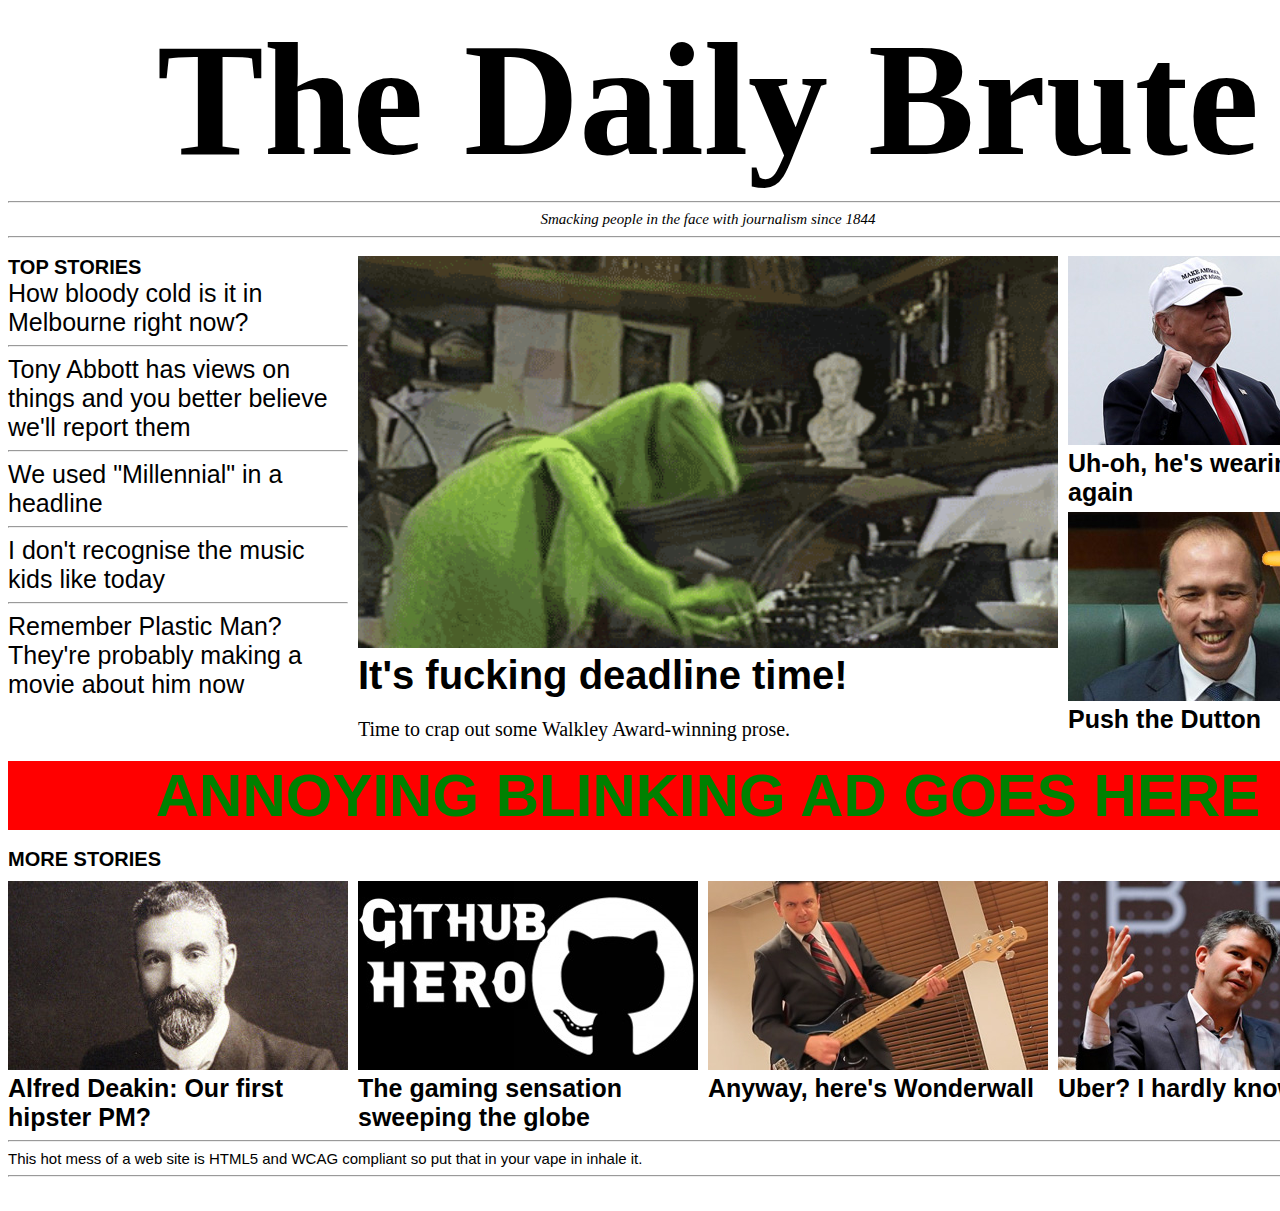
<file: index.html>
<!DOCTYPE html>
<html lang="en">
<head>
  <meta charset="utf-8">
  <title>The Daily Brute - I suppose you can call it news</title>
<link rel="stylesheet" href="style.css">

</head>
<body>
  <div class="all">

  <header class="mast">
  <h1>The Daily Brute</h1>
</header>

  <hr>

<div class="tagline">
  Smacking people in the face with journalism since 1844
</div>

<hr>

<aside class="breaking">
  <h2>TOP STORIES
  </h2>
  <a href="http://www.news.com.au/technology/environment/record-breaking-cold-weather-hits-australias-south-east/news-story/50906eac539b4fa9303ae95302b7f36b"><h3>How bloody cold is it in Melbourne right now?</h3></a>
  <hr>
  <a href="http://www.smh.com.au/federal-politics/political-news/were-at-a-low-ebb-tony-abbott-bashes-liberal-leadership-in-leaked-audio-20170704-gx4pee.html"><h3>Tony Abbott has views on things and you better believe we'll report them</h3></a>
  <hr>
  <a href="http://www.news.com.au/finance/business/weve-raised-generation-hopeless-millennials-who-lack-basic-life-and-workplace-skills-and-its-a-big-issue/news-story/f3256c05c19c356002103eb50e50cee1"><h3>We used "Millennial" in a headline</h3></a>
  <hr>
<a href="http://thefix.nine.com.au/2017/06/20/07/49/justin-bieber-hanson-chlamydia"><h3>I don't recognise the music kids like today </h3></a>
<hr>
<a href="https://editorial.rottentomatoes.com/article/plastic-man-v-elongated-man-is-happening-and-more-movie-news/"><h3>Remember Plastic Man? They're probably making a movie about him now</h3></a>
</aside>

  <article class="hero">
    <a href="http://www.walkleys.com/awards/"><img src="kermit.gif" alt="Picture of Kermit the Frog">
    <h2>It's fucking deadline time!</h2>
    <p>Time to crap out some Walkley Award-winning prose.</p></a>
</article>

<aside class="sidestory-container">

<article class="sidestory">
  <a href="http://www.hindustantimes.com/world-news/make-america-great-again-donald-trump-surprises-couple-at-wedding-reception/story-ecY8SZ9HGYL6RnSU7wxohN.html"><img src="Trump.jpg" alt="President Donald Trump">
  <h3>Uh-oh, he's wearing the hat again</h3></a>

</article>

<article class="sidestory">
  <a href="http://www.smh.com.au/federal-politics/political-news/two-australian-citizens-wrongly-sent-to-immigration-detention-department-confirms-20170704-gx4rss.html"><img src="Dutton.jpg" alt="Peter Dutton">
    <h3>Push the Dutton</h3></a>
</article>

</aside>
<br>
<section class="ad">
  <h2>ANNOYING BLINKING AD GOES HERE</h2>
</section>
<br>

<section class="morestory-container">
  <h2>MORE STORIES
  </h2>

<article class="morestory">
  <a href="http://adb.anu.edu.au/biography/deakin-alfred-5927"><img src="Deakin.jpg" alt="Alfred Deakin">
  <h3>Alfred Deakin: Our first hipster PM?</h3></a>

</article>

<article class="morestory">
  <a href="https://github.com/"><img src="GithubHero.jpg" alt="Git Hub Hero logo">
  <h3>The gaming sensation sweeping the globe</h3></a>

</article>

<article class="morestory">
  <a href="http://andrise.com/australias-politicians-are-cooler-than-yours/"><img src="xeno.jpg" alt="Nick Xenophon">
  <h3>Anyway, here's Wonderwall</h3></a>
</article>

<article class="morestory">
  <a href="http://www.abc.net.au/news/2017-06-21/uber-ceo-travis-kalanick-resigns/8639386"><img src="Uber.jpg" alt="Uber CEO Travis Kalanick">
  <h3>Uber? I hardly know her</h3></a>
</article>

</section>

<br class="botbreak">
<hr>
<footer>This hot mess of a web site is HTML5 and WCAG compliant so put that in your vape in inhale it.</footer>
<hr>
<br>
</div>
</body>
</html>
</file>
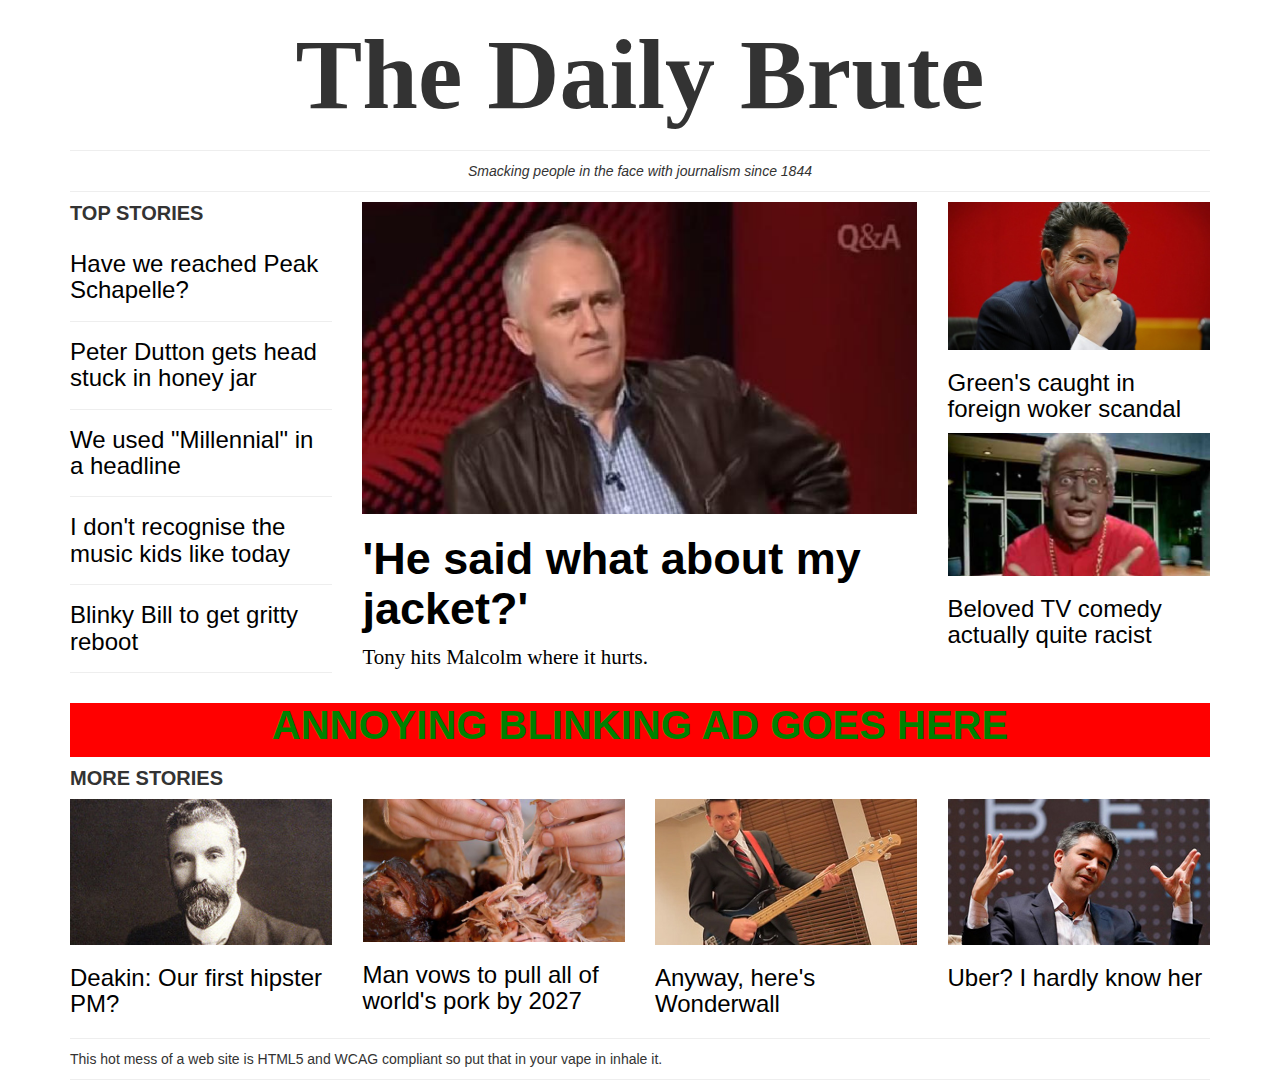
<file: bootstrap/index.html>
<!DOCTYPE html>
<html lang="en">
<head>
  <meta charset="UTF-8">
  <meta name="viewport" content="width=device-width, initial-scale=1.0">
  <meta http-equiv="X-UA-Compatible" content="ie=edge">
  <!-- Latest compiled and minified CSS -->
  <link rel="stylesheet" href="https://maxcdn.bootstrapcdn.com/bootstrap/3.3.7/css/bootstrap.min.css" integrity="sha384-BVYiiSIFeK1dGmJRAkycuHAHRg32OmUcww7on3RYdg4Va+PmSTsz/K68vbdEjh4u" crossorigin="anonymous">
  <link rel="stylesheet" href="style.css">
  <script src="https://ajax.googleapis.com/ajax/libs/jquery/3.2.1/jquery.min.js"></script>
  <script src="https://maxcdn.bootstrapcdn.com/bootstrap/3.3.7/js/bootstrap.min.js"></script>
  <title>
    The Daily Brute - I suppose you could call in journalism
  </title>
</head>
<body>
<div class="container">
 <div class="row">
    <header class="col-md-12">
      <h1>The Daily Brute</h1>
   </header>
 </div>
 <hr>
 <div class="tagline">
  Smacking people in the face with journalism since 1844
 </div>
  <hr>
 <div class="row">
  <div class=" col-md-9 col-xs-12 high">
   <article class="col-sm-8 col-sm-push-4 col-xs-12 hero">
     <a href="http://www.smh.com.au/comment/tony-abbott-v-malcolm-turnbull-are-fighting-for-the-soul-of-the-liberal-party-20170706-gx5ruu.html"><img src="malc.jpg" alt="Malcolm Turnbull" class="img-responsive">
     <h2 class="display">'He said what about my jacket?'</h2>
     <p class="lead">Tony hits Malcolm where it hurts.</p></a>
   </article>
   <div class="col-sm-4 col-sm-pull-8 col-xs-12 top-stories">
    <h2>TOP STORIES</h2>
    <a href="https://au.news.yahoo.com/a/36326692/schapelle-corby-sings-im-in-queensland-to-instagram/"><h3>Have we reached Peak Schapelle?</h3></a>
    <hr>
    <a href="https://twitter.com/bencjenkins/status/642975044965019648?ref_src=twsrc%5Etfw&ref_url=https%3A%2F%2Fstorify.com%2Frpy%2Fthe-many-misadventures-of-peter-dutton"><h3>Peter Dutton gets head stuck in honey jar</h3></a>
    <hr>
    <a href="http://www.news.com.au/finance/business/weve-raised-generation-hopeless-millennials-who-lack-basic-life-and-workplace-skills-and-its-a-big-issue/news-story/f3256c05c19c356002103eb50e50cee1"><h3>We used "Millennial" in a headline</h3></a>
    <hr>
    <a href="http://thefix.nine.com.au/2017/06/20/07/49/justin-bieber-hanson-chlamydia"><h3>I don't recognise the music kids like today </h3></a>
    <hr>
    <a href="http://screenrant.com/worst-failed-gritty-movie-tv-reboots-remakes/"><h3>Blinky Bill to get gritty reboot</h3></a>
    <hr>
   </div>
 </div>
 <div class="col-md-3 col-sm-12 col-xs-12 side-stories">
  <article class="col-md-12 col-sm-6 sidestory">
    <a href="http://www.abc.net.au/news/2017-07-14/senator-scott-ludlam-resign-constitution-dual-citizenship/8708606"><img src="ludlam.jpg" alt="Scott Ludlam" class="img-responsive">
    <h3>Green's caught in foreign woker scandal</h3></a>
  </article>
   <article class="col-md-12 col-sm-6 sidestory">
    <a href="https://www.youtube.com/watch?v=qbMHmiu7hYc"><img src="sitch.jpg" alt="Rob Sitch in blackface" class="img-responsive">
    <h3>Beloved TV comedy actually quite racist </h3></a>
  </article>
  </div>
 </div>
 <!-- <div class="row"> -->
   <!-- <div class="col-xs-12 ad"> -->
     <div class="ad">
    <h2>ANNOYING BLINKING AD GOES HERE</h2>
  </div>
   <!-- </div>
 </div> -->
 <section>
 <h2>MORE STORIES</h2>
 <div class="row">
  <article class="col-md-3 col-sm-6 col-xs-12 morestory">
<a href="http://adb.anu.edu.au/biography/deakin-alfred-5927"><img src="Deakin.jpg" alt="Alfred Deakin" class="img-responsive">
<h3>Deakin: Our first hipster PM?</h3></a>
  </article>
  <article class="col-md-3 col-sm-6 col-xs-12 morestory">
    <a href="http://www.independent.co.uk/life-style/food-and-drink/how-to-make-jerk-pulled-pork-with-spicy-crispy-rice-a7825236.html"><img src="pulled.jpg" alt="Pulled pork" class="img-responsive">
    <h3>Man vows to pull all of world's pork by 2027</h3></a>
  </article>
  <article class="col-md-3 col-sm-6 col-xs-12 morestory">
    <a href="http://andrise.com/australias-politicians-are-cooler-than-yours/"><img src="xeno.jpg" alt="Nick Xenophon" class="img-responsive">
    <h3>Anyway, here's Wonderwall</h3></a>
  </article>
  <article class="col-md-3 col-sm-6 col-xs-12 morestory" >
    <a href="http://www.abc.net.au/news/2017-06-21/uber-ceo-travis-kalanick-resigns/8639386"><img src="Uber.jpg" alt="Travis Kalanick" class="img-responsive">
    <h3>Uber? I hardly know her</h3></a>
  </article>
 </div>
</section>
<hr>
<footer>This hot mess of a web site is HTML5 and WCAG compliant so put that in your vape in inhale it.</footer>
<hr>
</div>
<!-- Latest compiled and minified JavaScript -->
<script src="https://maxcdn.bootstrapcdn.com/bootstrap/3.3.7/js/bootstrap.min.js" integrity="sha384-Tc5IQib027qvyjSMfHjOMaLkfuWVxZxUPnCJA7l2mCWNIpG9mGCD8wGNIcPD7Txa" crossorigin="anonymous"></script>
</body>
</html>
</file>
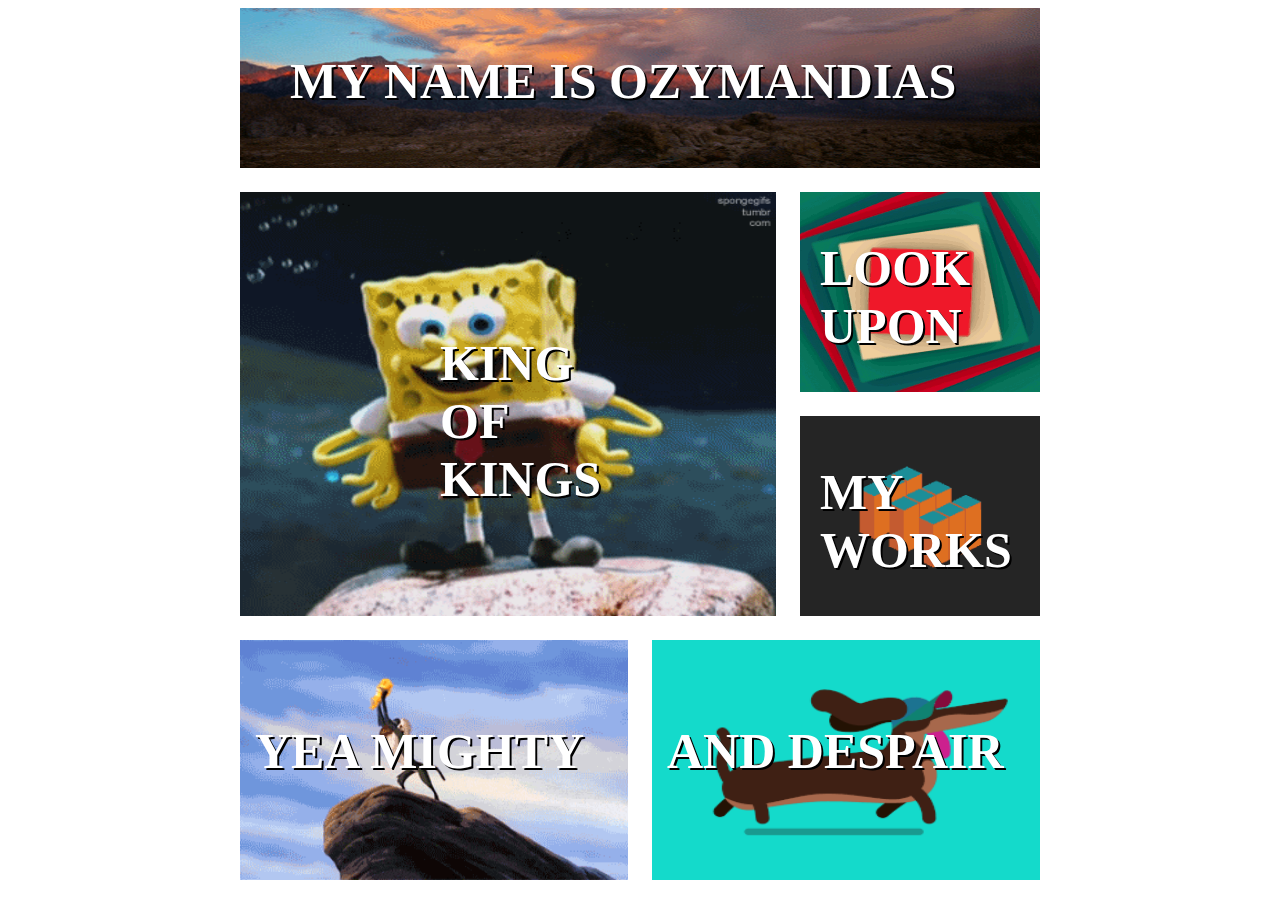
<file: layout/index.html>
<!DOCTYPE html>
<html lang="en">
<head>
  <meta charset="utf-8">
  <title>layout</title>
<link rel="stylesheet" href="style.css">
</head>
<body>
  <div class="all">

<div class="red">
  <img src="pan.gif" alt="">
  <h1>MY NAME IS OZYMANDIAS</h1>
</div>
<div class="blue">
  <img src="sponge.gif" alt="">
  <h2>KING <br>OF <br> KINGS</h2>
</div>
<div class="green">
<img src="square.gif" alt="">
<h2>LOOK <br> UPON</h2>
</div>
<div class="yellow">
  <img src="square2.gif" alt="">
  <h2>MY <br> WORKS</h2>
</div>
<div class="purple">
  <img src="lion.gif" alt="">
  <h2>YEA MIGHTY</h2>
</div>
<div class="pink">
  <img src="weiner.gif" alt="">
  <h2>AND DESPAIR</h2>
</div>

  </div>

</body>
</html>
</file>
<file: style.css>
.all{
  width: 1400px;
  margin: auto;
}

h1{
margin:0;}
.mast{
  background-color: white;
  font-family: "Times New Roman";
font-size: 80px;
text-align: center;}
h2{margin:0px;
font-family: "Arial";
}
h3{margin:0px;
font-family: "Arial";
font-size:25px;}

a:link {
    color: black;
    text-decoration: none;
}

a:visited {
    color: black;
}

/* mouse over link */
a:hover {
    color: blue;
    text-decoration: underline;
}

.all{
  width: 1400px;
  margin: auto;
}

.hero{
  margin-top: 10px;
float: left;
width: 680px;
margin-right: : 10px;
font-size: 20px;
}

.hero h2{
  font-size: 40px;
}

.hero img{width:700px;}

.breaking{
  margin-top: 10px;
  width: 340px;
float: left;
margin-right: 10px;
}
.breaking h2{
  font-size: 20px;
}

.breaking h3{font-weight: normal;}

.tagline{font-style: italic;
font-size: 15px;
text-align: center;}

.sidestory-container{
margin-top: 10px;
    width: 340px;
    float: right;
    margin-left: 10px;
}

.sidestory{margin-bottom: 5px;}

.ad{background-color: red;
color: green;
border-color: blue;
border: 5px;
text-align: center;
clear: both;
}

@-webkit-keyframes blinker {
  from {
      opacity: 1.0;
  }
  to {
      opacity: 0.0;

  }
}

.ad h2 {
    font-size: 60px;
  -webkit-animation-name: blinker;
  -webkit-animation-iteration-count: infinite;
  -webkit-animation-timing-function: ease-in;
  -webkit-animation-duration: 0.1s;
}

.morestory-container h2{
  font-size:20px;
}

.morestory{
margin-top: 10px;
vertical-align: top;
  width: 340px;
  float: left;
margin-right: 10px;}

.botbreak{clear: both;}

footer{font-family: "Arial";
font-size: 15px;
}
</file>
<file: bootstrap/style.css>
h1 {
  font-size: 35px;
  font-family: Times;
  text-align: center;
  font-weight: bold;
}

h2{
  font-size: 20px;
font-weight: bold;
margin: 0px;
padding-bottom: 10px;
}

.ad h2{
  font-size: 25px;
  margin: 10px;
}

.hero h2{
  font-size: 35px;
  margin-top: 20px;
}

/*sm viewport (tablets)*/
@media (min-width: 768px) {
 h1 {
  font-size: 75px;
 }

.ad h2{
  font-size: 40px;
}

 .hero h2 {
   font-size: 45px;
 }

}

/*md viewport (desktops)*/
@media (min-width: 992px) {
  h1 {
    font-size: 100px;
  }
  .top-stories h3{
    margin-top: 5px;
    margin-bottom: 5px;
  }  
}

@-webkit-keyframes blinker {
  from {
      opacity: 1.0;
  }
  to {
      opacity: 0.0;

  }
}

a:link {
    color: black;
    text-decoration: none;
}

a:visited {
    color: black;
}

a:hover {
    color: blue;
    text-decoration: underline;
}

hr {
  margin-top: 10px;
  margin-bottom: 10px;
}

.tagline{
  font-style: italic;
  text-align: center;
}

.lead{font-family: Times;}

.top-stories hr{
  margin:0px;
}

.top-stories h3{
  /*margin-top: 5px;
  margin-bottom: 5px;*/
  padding-top: 12px;
  padding-bottom: 12px;
}

.high, .side-stories{
  padding-left: 0px;
  padding-right: 0px;
}

.ad {background-color: red;
color: green;
text-align: center;
margin-bottom: 10px;
}

.ad h2{
  -webkit-animation-name: blinker;
  -webkit-animation-iteration-count: infinite;
  -webkit-animation-timing-function: ease-in;
  -webkit-animation-duration: 0.1s;
}
}
</file>
<file: layout/style.css>
.all{
  width: 800px;
  height: 800px;
  margin: auto;
  text-shadow: 2px 2px black;
font-family: Cinzel, serif;}

h1{font-weight: bold;
color: white;
position: absolute;
   top: 10px;
   left: 50px;
   font-size: 50px;
}

h2{font-weight: bold;
color: white;
position: absolute;
font-size: 50px;}

.red{width:100%;
  height: 20%;
margin-bottom: 3%;
position: relative;
}

.red img {
  width: 100%;
  height: 100%;
}

.blue{width: 67%;
height: 53%;
float: left;
margin-right: 3%;
position: relative;
}

.blue h2 {
   top: 100px;
   left: 200px;
   font-size: 50px;
}

.blue img {
  width: 100%;
  height: 100%;
}

.green{width: 30%;
height: 25%;
float: right;
margin-bottom: 3%;
position: relative;
}

.green h2{
  font-weight: bold;
  color: white;
  position: absolute;
  top:5px;
  left:20px;
}

.green img {
  width: 100%;
  height: 100%;
}

.yellow{width: 30%;
height: 25%;
float: right;
position: relative;
}

.yellow h2{
  font-weight: bold;
  color: white;
  position: absolute;
  top:5px;
  left:20px;
}

.yellow img {
  width: 100%;
  height: 100%;
}

.purple{
  height: 30%;
width: 48.5%;
float: left;
margin-top: 3%;
margin-right: 1.5%;
position:relative;}

.purple h2 {font-weight: bold;
color: white;
position: absolute;
   top: 40px;
   left: 15px;
}

.purple img {
  width: 100%;
  height: 100%;
}

.pink{
  height: 30%;
width: 48.5%;
float: right;
margin-top: 3%;
margin-left: 1.5%;
position: relative;
}

.pink h2 {font-weight: bold;
color: white;
position: absolute;
   top: 40px;
   left: 15px;}

.pink img {
  width: 100%;
  height: 100%;
}
</file>
